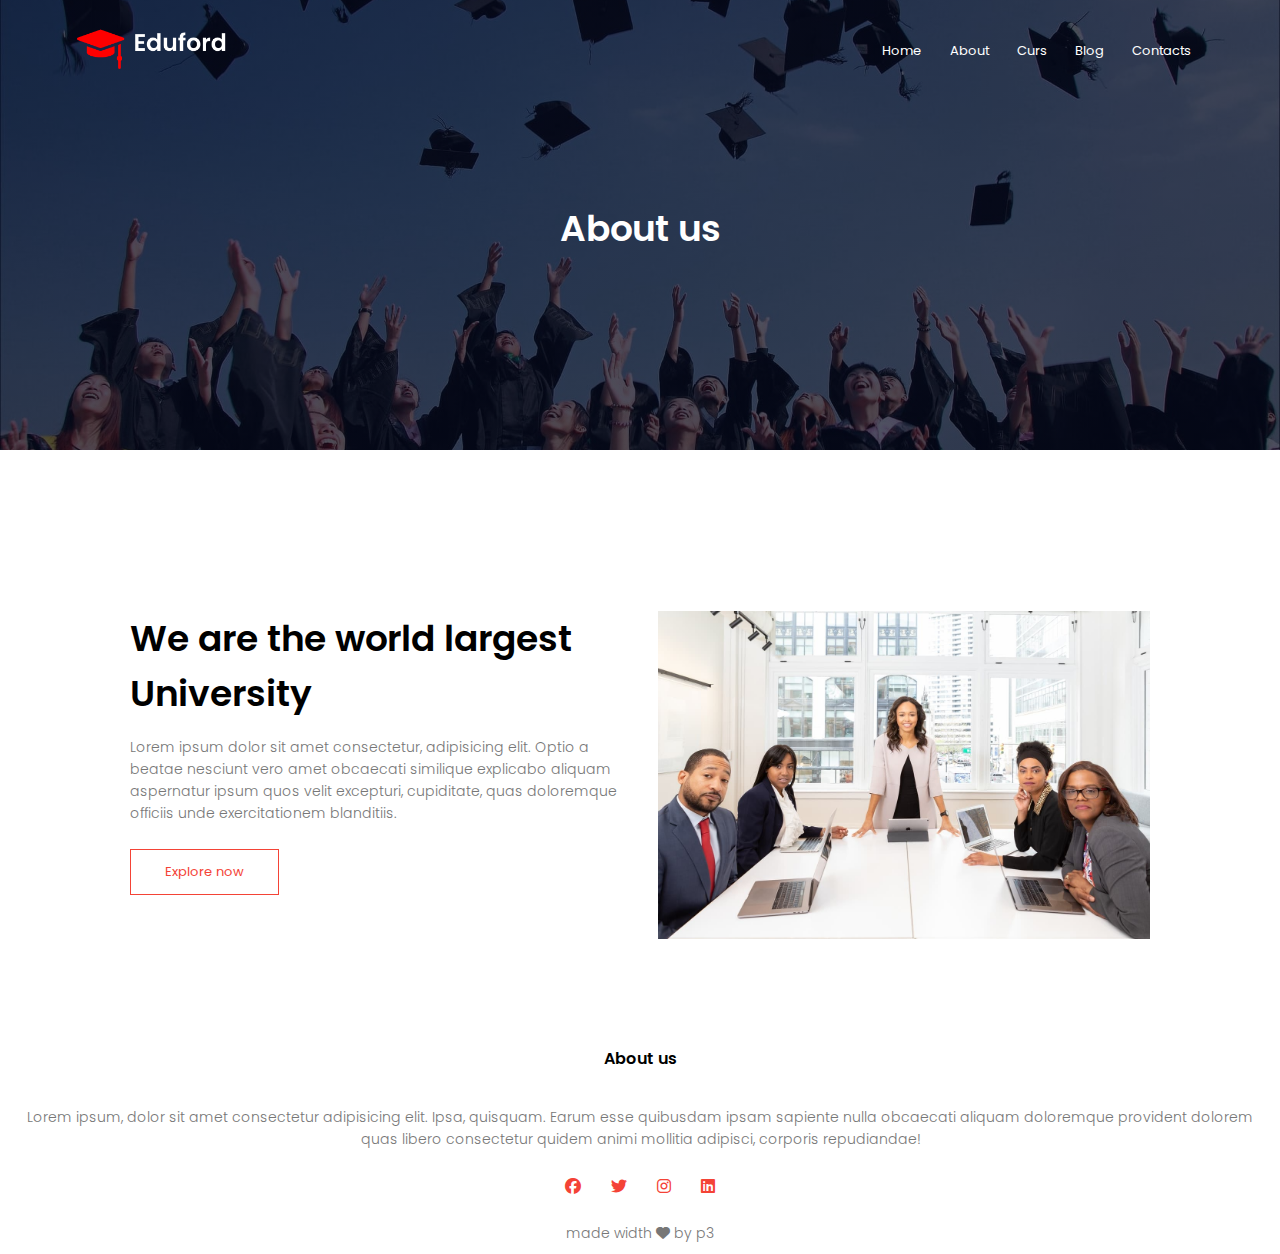
<file: about.html>
<!DOCTYPE html>
<html lang="en">
  <head>
    <meta charset="UTF-8" />
    <meta name="viewport" content="width=device-width, initial-scale=1.0" />

    <!-- google fonts -->
    <link rel="preconnect" href="https://fonts.googleapis.com" />
    <link rel="preconnect" href="https://fonts.gstatic.com" crossorigin />
    <link
      href="https://fonts.googleapis.com/css2?family=Poppins:wght@100;200;300;400;500;600;700;800;900&display=swap"
      rel="stylesheet"
    />

    <!-- style.css -->
    <link rel="stylesheet" href="./style.css" />

    <title>University</title>

    <!-- links for icon GPT -->
    <link
      rel="stylesheet"
      href="https://cdnjs.cloudflare.com/ajax/libs/font-awesome/6.4.0/css/all.min.css"
    />
  </head>
  <body>
    <section class="sub-header">
      <nav>
        <a href="index.html"><img src="./img/logo.png" alt="" /></a>

        <div class="nav-links" id="navLinks">
          <!-- icons and script for menu bar -->
          <i class="fa fa-times" onclick="hideMeny()"></i>
          <ul>
            <li><a href="https://demanding4572.github.io/How-To-Make-Website-Using-HTML-CSS-Full-Responsive-Multi-Page-Website-Design-Step-by-Step/">Home</a></li>
            <li><a href="https://demanding4572.github.io/How-To-Make-Website-Using-HTML-CSS-Full-Responsive-Multi-Page-Website-Design-Step-by-Step/about.html">About</a></li>
            <li><a href="https://demanding4572.github.io/How-To-Make-Website-Using-HTML-CSS-Full-Responsive-Multi-Page-Website-Design-Step-by-Step/cours.html">Curs</a></li>
            <li><a href="https://demanding4572.github.io/How-To-Make-Website-Using-HTML-CSS-Full-Responsive-Multi-Page-Website-Design-Step-by-Step/blog.html">Blog</a></li>
            <li><a href="https://demanding4572.github.io/How-To-Make-Website-Using-HTML-CSS-Full-Responsive-Multi-Page-Website-Design-Step-by-Step/contact.html">Contacts</a></li>
          </ul>
        </div>
        <!-- icon and script for side bar menu -->
        <i class="fa fa-bars" aria-hidden="true" onclick="showMeny()"></i>
      </nav>
      <h1>About us</h1>
    </section>

    <!-- section about us content -->

    <section class="about-us">
      <div class="row">
        <div class="about-col">
          <h1>We are the world largest University</h1>
          <p>
            Lorem ipsum dolor sit amet consectetur, adipisicing elit. Optio a
            beatae nesciunt vero amet obcaecati similique explicabo aliquam
            aspernatur ipsum quos velit excepturi, cupiditate, quas doloremque
            officiis unde exercitationem blanditiis.
          </p>
          <a href="" class="hero-btn red-btn">Explore now</a>
        </div>
        <div class="about-col">
          <img src="./img/about.jpg" alt="">
        </div>
      </div>
    </section>

    <!-- footer -->
    <section class="footer">
      <h4>About us</h4>
      <p>
        Lorem ipsum, dolor sit amet consectetur adipisicing elit. Ipsa,
        quisquam. Earum esse quibusdam ipsam sapiente nulla obcaecati aliquam
        doloremque provident dolorem <br />
        quas libero consectetur quidem animi mollitia adipisci, corporis
        repudiandae!
      </p>
      <div class="icon">
        <!-- Використання іконок соціальних мереж -->
        <i class="fa-brands fa-facebook"></i>
        <i class="fa-brands fa-twitter"></i>
        <i class="fa-brands fa-instagram"></i>
        <i class="fa-brands fa-linkedin"></i>
      </div>
      <p>made width <i class="fa-solid fa-heart"></i> by p3</p>
    </section>

    <!-- JavaScript for navigate menu -->
    <script>
      var navLinks = document.getElementById("navLinks");
      function showMeny() {
        navLinks.style.right = "0";
      }
      function hideMeny() {
        navLinks.style.right = "-200px";
      }
    </script>
    <!-- --- -->
  </body>
</html>
</file>
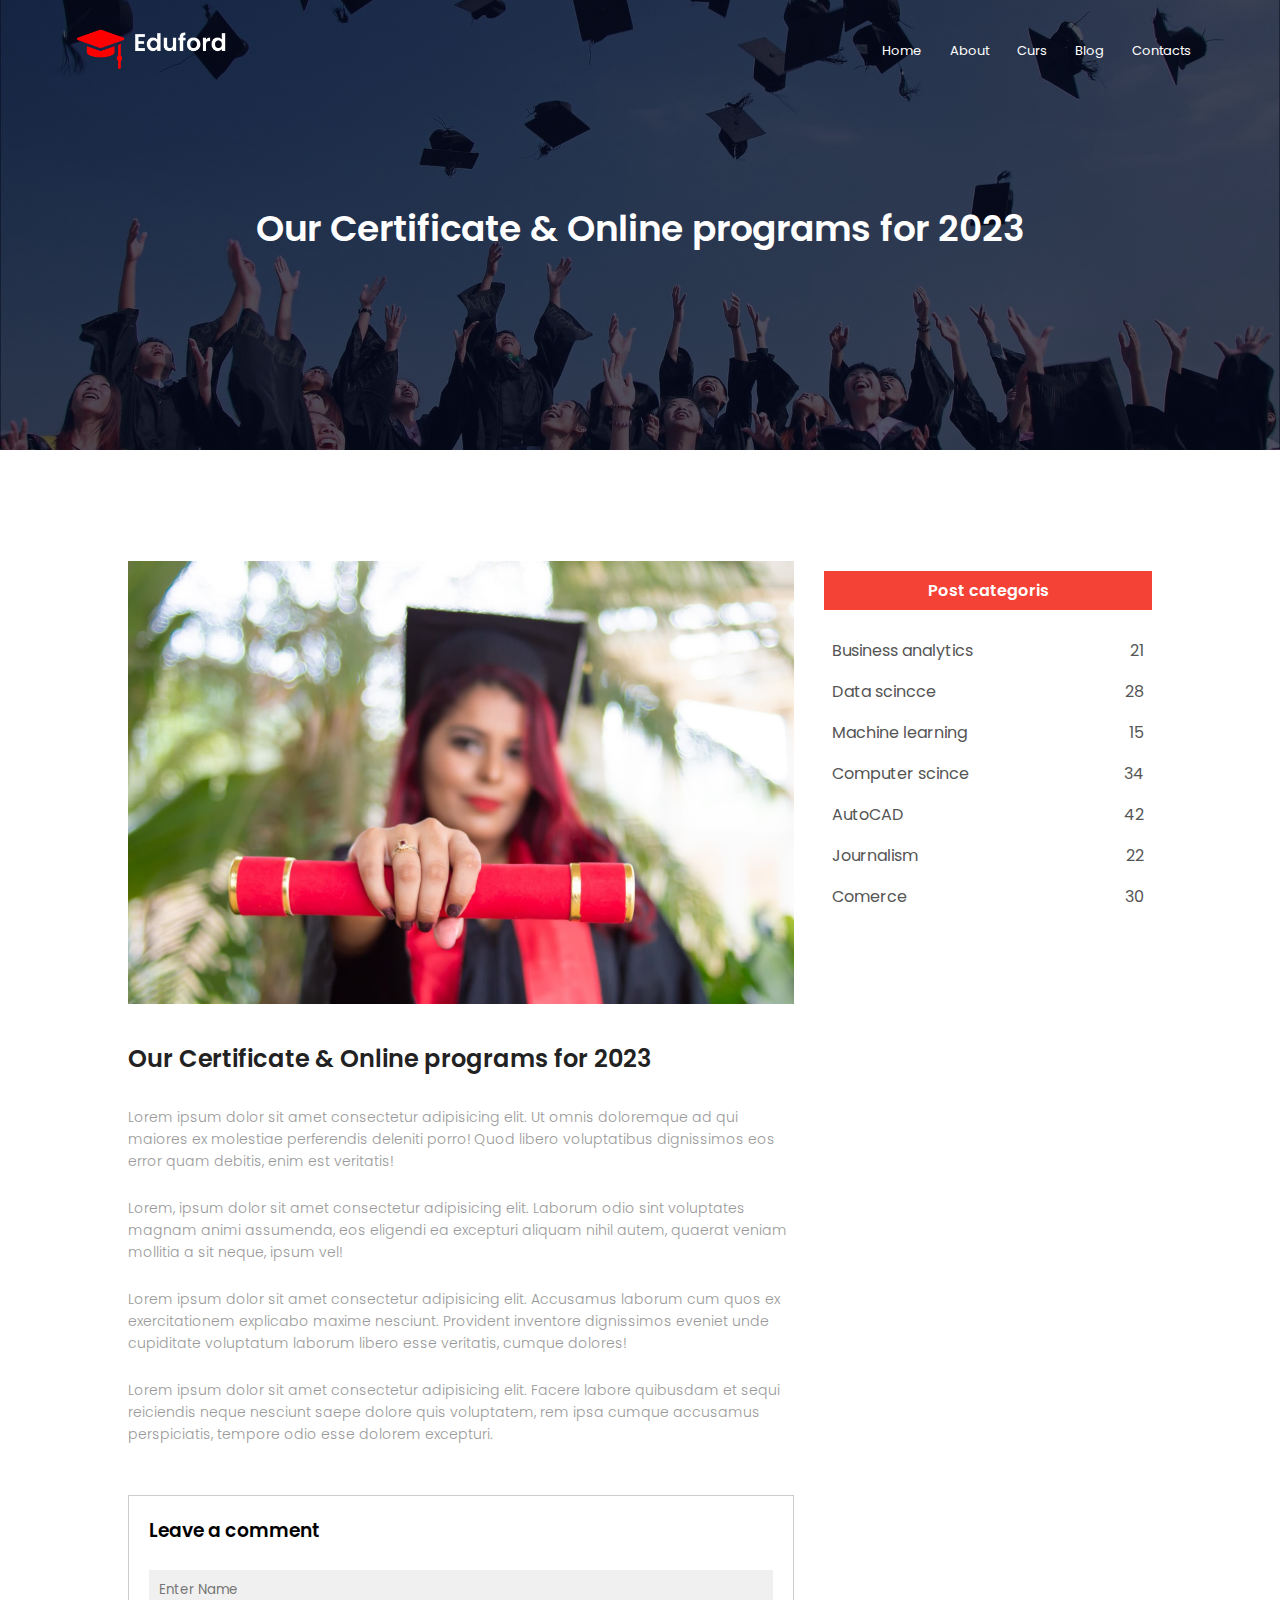
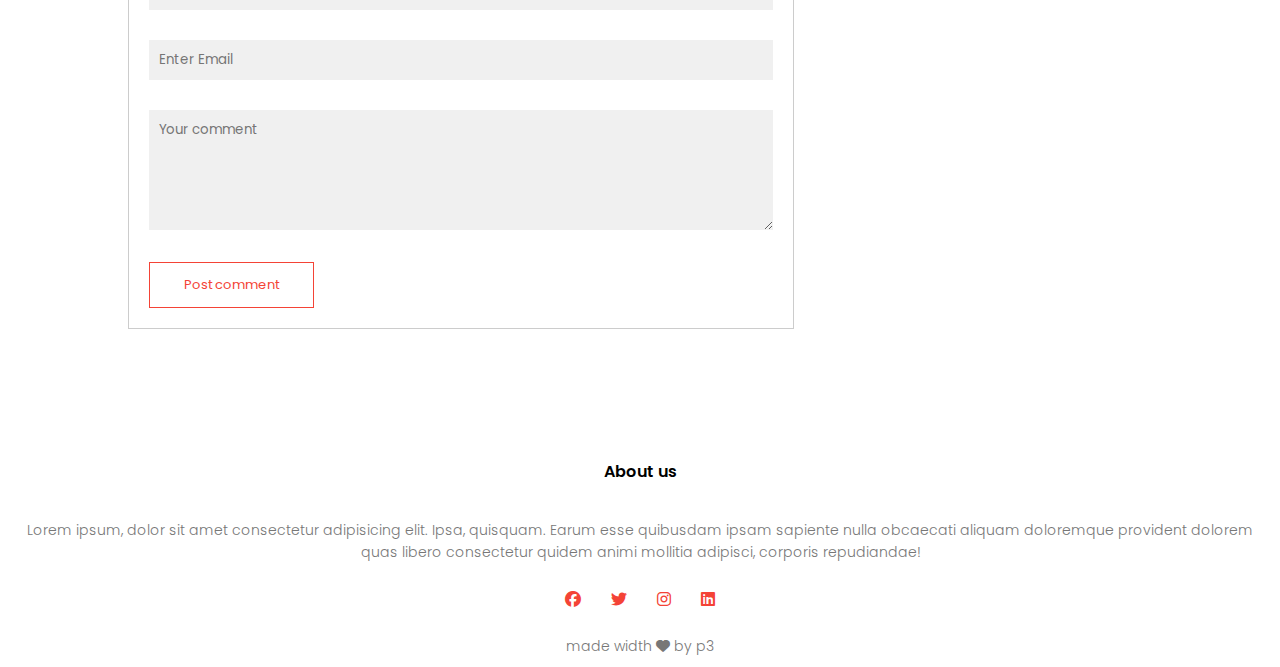
<file: blog.html>
<!DOCTYPE html>
<html lang="en">
  <head>
    <meta charset="UTF-8" />
    <meta name="viewport" content="width=device-width, initial-scale=1.0" />

    <!-- google fonts -->
    <link rel="preconnect" href="https://fonts.googleapis.com" />
    <link rel="preconnect" href="https://fonts.gstatic.com" crossorigin />
    <link
      href="https://fonts.googleapis.com/css2?family=Poppins:wght@100;200;300;400;500;600;700;800;900&display=swap"
      rel="stylesheet"
    />

    <!-- style.css -->
    <link rel="stylesheet" href="./style.css" />

    <title>University</title>

    <!-- links for icon -->
    <link
      rel="stylesheet"
      href="https://cdnjs.cloudflare.com/ajax/libs/font-awesome/6.4.0/css/all.min.css"
    />
  </head>
  <body>
    <section class="sub-header">
      <nav>
        <a href="index.html"><img src="./img/logo.png" alt="" /></a>

        <div class="nav-links" id="navLinks">
          <!-- icons and script for menu bar -->
          <i class="fa fa-times" onclick="hideMeny()"></i>
          <ul>
            <li><a href="https://demanding4572.github.io/How-To-Make-Website-Using-HTML-CSS-Full-Responsive-Multi-Page-Website-Design-Step-by-Step/">Home</a></li>
            <li><a href="https://demanding4572.github.io/How-To-Make-Website-Using-HTML-CSS-Full-Responsive-Multi-Page-Website-Design-Step-by-Step/about.html">About</a></li>
            <li><a href="https://demanding4572.github.io/How-To-Make-Website-Using-HTML-CSS-Full-Responsive-Multi-Page-Website-Design-Step-by-Step/cours.html">Curs</a></li>
            <li><a href="https://demanding4572.github.io/How-To-Make-Website-Using-HTML-CSS-Full-Responsive-Multi-Page-Website-Design-Step-by-Step/blog.html">Blog</a></li>
            <li><a href="https://demanding4572.github.io/How-To-Make-Website-Using-HTML-CSS-Full-Responsive-Multi-Page-Website-Design-Step-by-Step/contact.html">Contacts</a></li>
          </ul>
        </div>
        <!-- icon and script for side bar menu -->
        <i class="fa fa-bars" aria-hidden="true" onclick="showMeny()"></i>
      </nav>
      <h1>Our Certificate & Online programs for 2023</h1>
    </section>

    <!-- section blog page content -->
    <section class="blog-content">
      <div class="row">
        <div class="blog-left">
          <img src="./img/certificate.jpg" alt="">
          <h2>Our Certificate & Online programs for 2023</h2>
          <p>Lorem ipsum dolor sit amet consectetur adipisicing elit. Ut omnis doloremque ad qui maiores ex molestiae perferendis deleniti porro! Quod libero voluptatibus dignissimos eos error quam debitis, enim est veritatis!</p>
          <br>
          <p>Lorem, ipsum dolor sit amet consectetur adipisicing elit. Laborum odio sint voluptates magnam animi assumenda, eos eligendi ea excepturi aliquam nihil autem, quaerat veniam mollitia a sit neque, ipsum vel!</p>
          <br>
          <p>Lorem ipsum dolor sit amet consectetur adipisicing elit. Accusamus laborum cum quos ex exercitationem explicabo maxime nesciunt. Provident inventore dignissimos eveniet unde cupiditate voluptatum laborum libero esse veritatis, cumque dolores!</p>
          <br>
          <p>Lorem ipsum dolor sit amet consectetur adipisicing elit. Facere labore quibusdam et sequi reiciendis neque nesciunt saepe dolore quis voluptatem, rem ipsa cumque accusamus perspiciatis, tempore odio esse dolorem excepturi.</p>

          <div class="comment-box">

            <h3>Leave a comment</h3>

            <!-- comment form -->
            <form class="comment-form">
              <input type="text" placeholder="Enter Name">
              <input type="email" placeholder="Enter Email">
              <textarea rows="5"placeholder="Your comment"></textarea>
              <button type="submit" class="hero-btn red-btn">Post comment</button>
            </form>
          </div>

        </div>
        <div class="blog-right">
          <h3>Post categoris</h3>
          <div>
            <span>Business analytics</span>
            <span>21</span>
          </div>
          <div>
            <span>Data scincce</span>
            <span>28</span>
          </div>
          <div>
            <span>Machine learning</span>
            <span>15</span>
          </div>
          <div>
            <span>Computer scince</span>
            <span>34</span>
          </div>
          <div>
            <span>AutoCAD</span>
            <span>42</span>
          </div>
          <div>
            <span>Journalism</span>
            <span>22</span>
          </div>
          <div>
            <span>Comerce</span>
            <span>30</span>
          </div>
        </div>
      </div>
    </section>
    

    <!-- section footer -->
    <section class="footer">
      <h4>About us</h4>
      <p>
        Lorem ipsum, dolor sit amet consectetur adipisicing elit. Ipsa,
        quisquam. Earum esse quibusdam ipsam sapiente nulla obcaecati aliquam
        doloremque provident dolorem <br />
        quas libero consectetur quidem animi mollitia adipisci, corporis
        repudiandae!
      </p>
      <div class="icon">
        <!-- Використання іконок соціальних мереж -->
        <i class="fa-brands fa-facebook"></i>
        <i class="fa-brands fa-twitter"></i>
        <i class="fa-brands fa-instagram"></i>
        <i class="fa-brands fa-linkedin"></i>
      </div>
      <p>made width <i class="fa-solid fa-heart"></i> by p3</p>
    </section>

    <!-- JavaScript for navigate menu -->
    <script>
      var navLinks = document.getElementById("navLinks");
      function showMeny() {
        navLinks.style.right = "0";
      }
      function hideMeny() {
        navLinks.style.right = "-200px";
      }
    </script>
    <!-- --- -->
  </body>
</html>
</file>
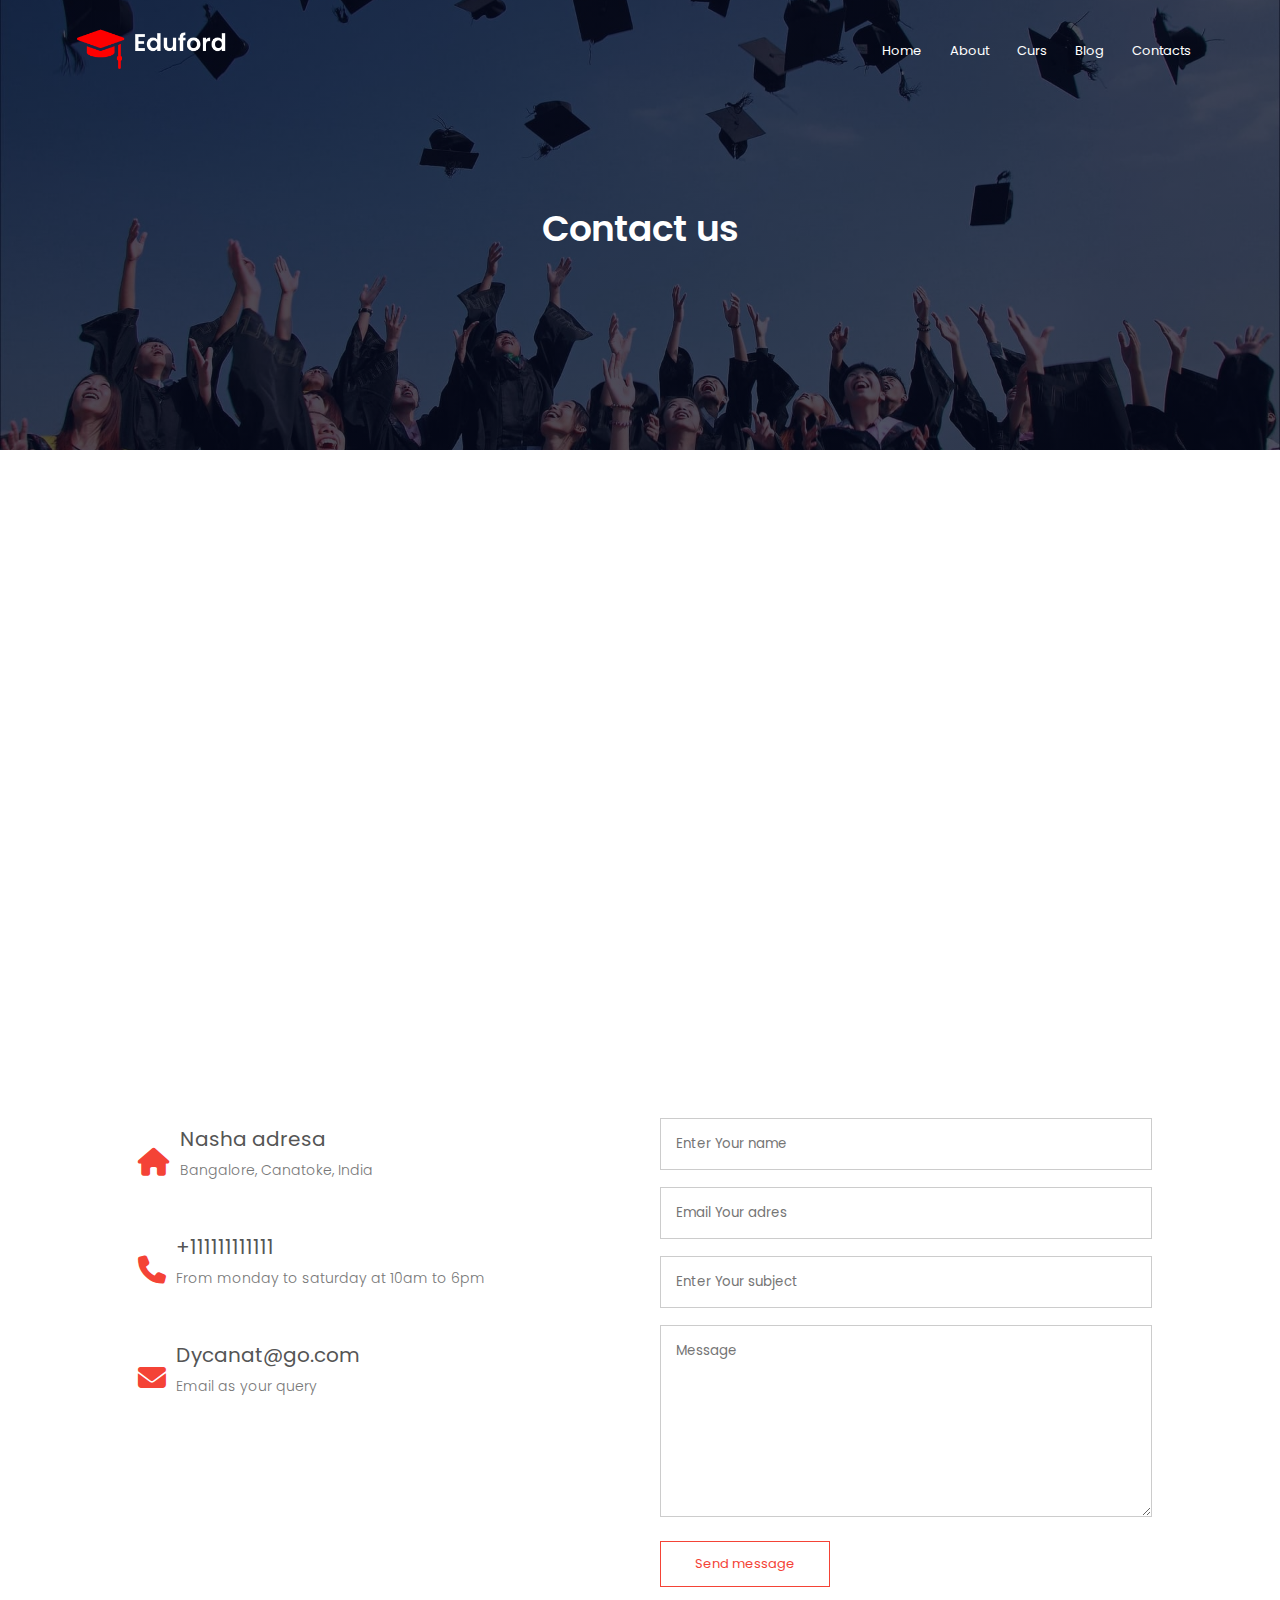
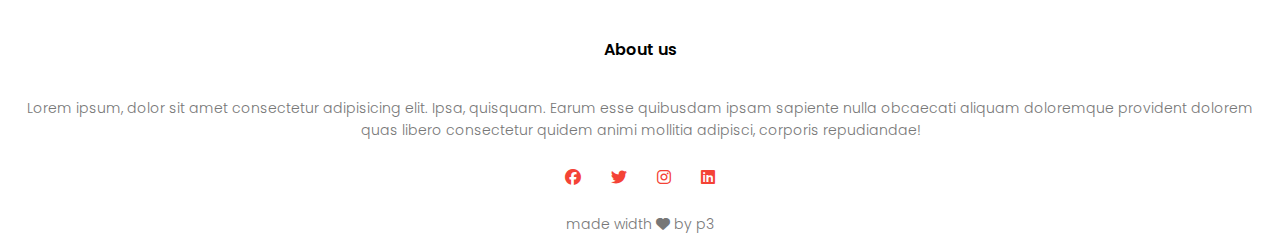
<file: contact.html>
<!DOCTYPE html>
<html lang="en">
  <head>
    <meta charset="UTF-8" />
    <meta name="viewport" content="width=device-width, initial-scale=1.0" />

    <!-- google fonts -->
    <link rel="preconnect" href="https://fonts.googleapis.com" />
    <link rel="preconnect" href="https://fonts.gstatic.com" crossorigin />
    <link
      href="https://fonts.googleapis.com/css2?family=Poppins:wght@100;200;300;400;500;600;700;800;900&display=swap"
      rel="stylesheet"
    />

    <!-- style.css -->
    <link rel="stylesheet" href="./style.css" />

    <title>University</title>

    <!-- links for icon GPT -->
    <link
      rel="stylesheet"
      href="https://cdnjs.cloudflare.com/ajax/libs/font-awesome/6.4.0/css/all.min.css"
    />
  </head>
  <body>
    <section class="sub-header">
      <nav>
        <a href="index.html"><img src="./img/logo.png" alt="" /></a>

        <div class="nav-links" id="navLinks">
          <!-- icons and script for menu bar -->
          <i class="fa fa-times" onclick="hideMeny()"></i>
          <ul>
            <li><a href="https://demanding4572.github.io/How-To-Make-Website-Using-HTML-CSS-Full-Responsive-Multi-Page-Website-Design-Step-by-Step/">Home</a></li>
            <li><a href="https://demanding4572.github.io/How-To-Make-Website-Using-HTML-CSS-Full-Responsive-Multi-Page-Website-Design-Step-by-Step/about.html">About</a></li>
            <li><a href="https://demanding4572.github.io/How-To-Make-Website-Using-HTML-CSS-Full-Responsive-Multi-Page-Website-Design-Step-by-Step/cours.html">Curs</a></li>
            <li><a href="https://demanding4572.github.io/How-To-Make-Website-Using-HTML-CSS-Full-Responsive-Multi-Page-Website-Design-Step-by-Step/blog.html">Blog</a></li>
            <li><a href="https://demanding4572.github.io/How-To-Make-Website-Using-HTML-CSS-Full-Responsive-Multi-Page-Website-Design-Step-by-Step/contact.html">Contacts</a></li>
          </ul>
        </div>
        <!-- icon and script for side bar menu -->
        <i class="fa fa-bars" aria-hidden="true" onclick="showMeny()"></i>
      </nav>
      <h1>Contact us</h1>
    </section>

    <!-- section contact us -->
    <section class="location">
      <iframe
        src="https://www.google.com/maps/embed?pb=!1m18!1m12!1m3!1d10152.421530414966!2d30.515908659899946!3d50.49499639588769!2m3!1f0!2f0!3f0!3m2!1i1024!2i768!4f13.1!3m3!1m2!1s0x40d4d1fbb31da135%3A0x17951423ce8076b9!2sPark%20Natalka!5e0!3m2!1sen!2sua!4v1689953485596!5m2!1sen!2sua"
        width="600"
        height="450"
        style="border: 0"
        allowfullscreen=""
        loading="lazy"
        referrerpolicy="no-referrer-when-downgrade"
      ></iframe>
    </section>

    <section class="contact-us">
      <div class="row">
        <div class="contact-col">
          <div>
            <i class="fa fa-home"></i>
            <span>
              <h5>Nasha adresa</h5>
              <p>Bangalore, Canatoke, India </p>
            </span>
          </div>
          <div>
            <i class="fa fa-phone"></i>
            <span>
              <h5>+111111111111</h5>
              <p>From monday to saturday at 10am to 6pm </p>
            </span>
          </div>
          <div>
            <i class="fa fa-envelope"></i>
            <span>
              <h5>Dycanat@go.com</h5>
              <p>Email as your query</p>
            </span>
          </div>
        </div>
        <div class="contact-col">
          <form action="" class="action">
            <input type="text" placeholder="Enter Your name" required>
            <input type="email" placeholder="Email Your adres" required>
            <input type="text" placeholder="Enter Your subject" required>
            <textarea rows="8" placeholder="Message" required></textarea>
            <button type="submit" class="hero-btn red-btn">Send message</button>

          </form>
        </div>
      </div>
    </section>

    <!-- footer -->
    <section class="footer">
      <h4>About us</h4>
      <p>
        Lorem ipsum, dolor sit amet consectetur adipisicing elit. Ipsa,
        quisquam. Earum esse quibusdam ipsam sapiente nulla obcaecati aliquam
        doloremque provident dolorem <br />
        quas libero consectetur quidem animi mollitia adipisci, corporis
        repudiandae!
      </p>
      <div class="icon">
        <!-- Використання іконок соціальних мереж -->
        <i class="fa-brands fa-facebook"></i>
        <i class="fa-brands fa-twitter"></i>
        <i class="fa-brands fa-instagram"></i>
        <i class="fa-brands fa-linkedin"></i>
      </div>
      <p>made width <i class="fa-solid fa-heart"></i> by p3</p>
    </section>

    <!-- JavaScript for navigate menu -->
    <script>
      var navLinks = document.getElementById("navLinks");
      function showMeny() {
        navLinks.style.right = "0";
      }
      function hideMeny() {
        navLinks.style.right = "-200px";
      }
    </script>
    <!-- --- -->
  </body>
</html>
</file>
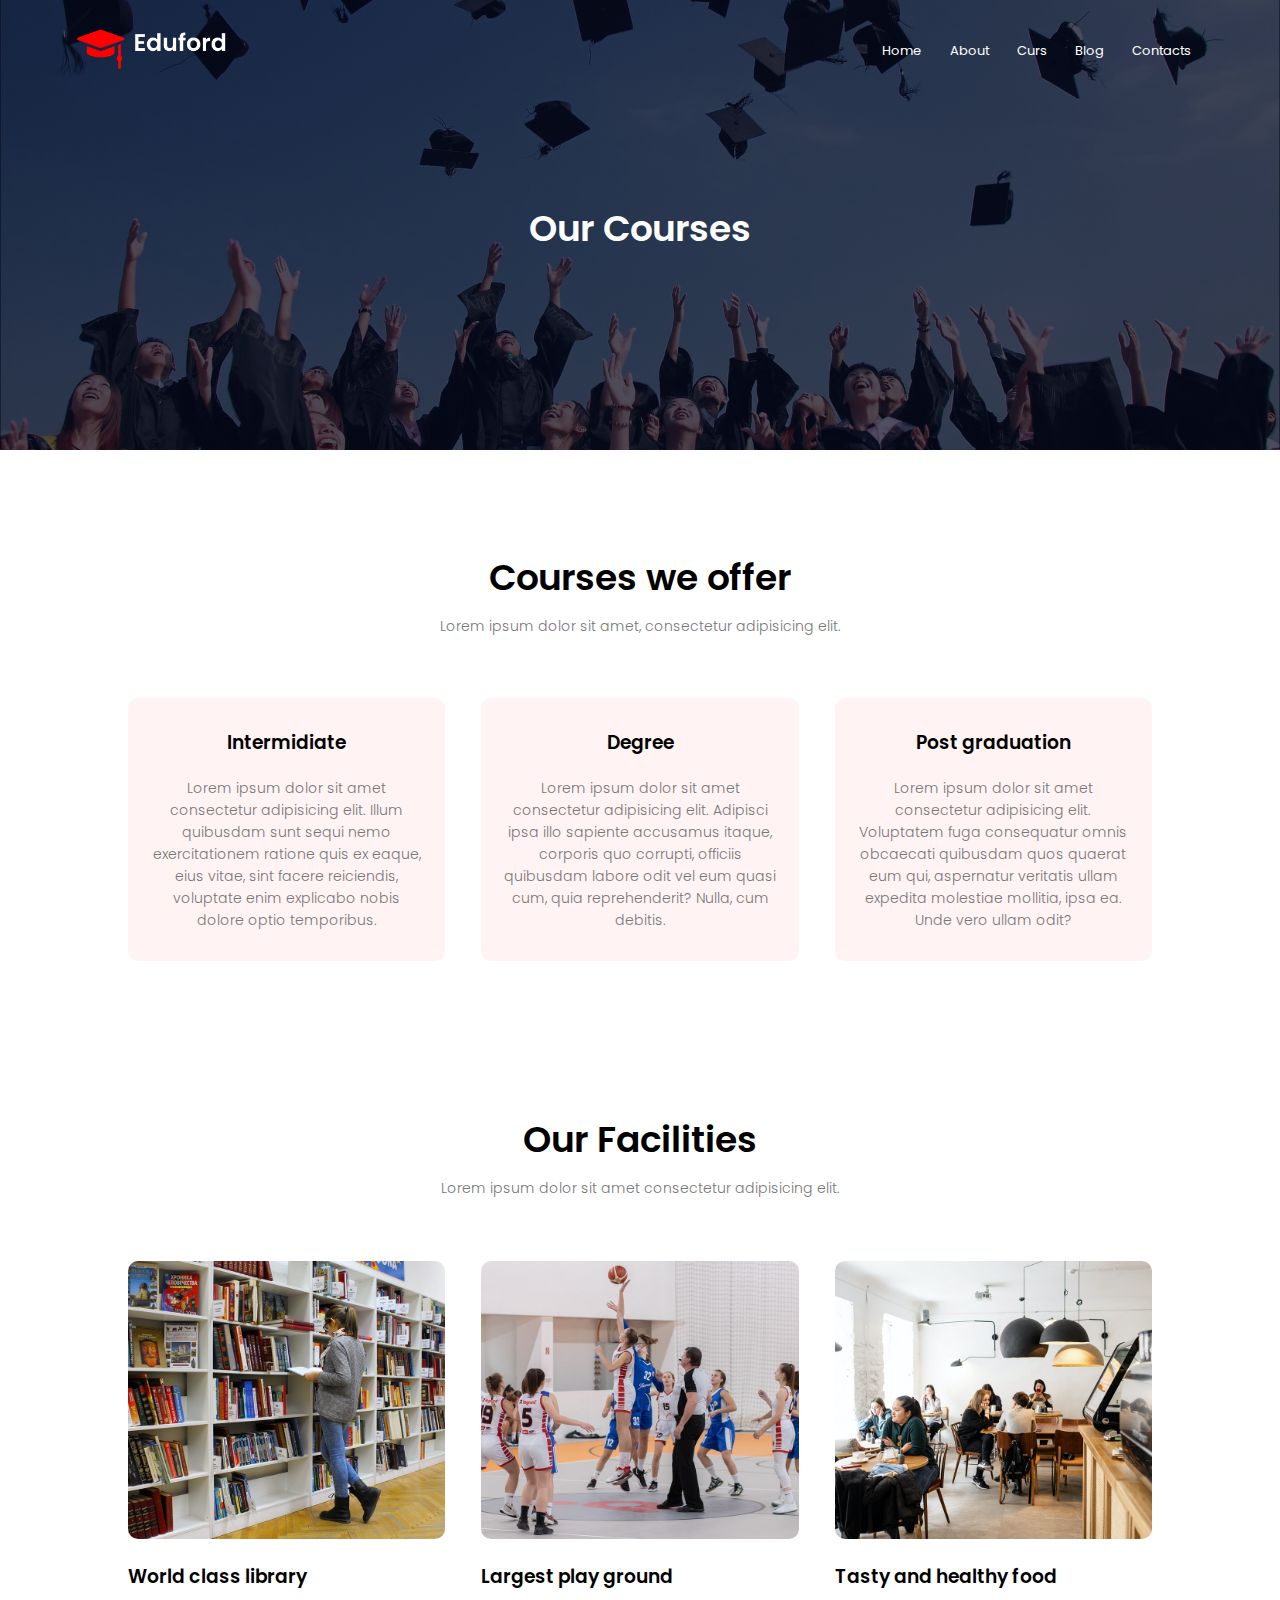
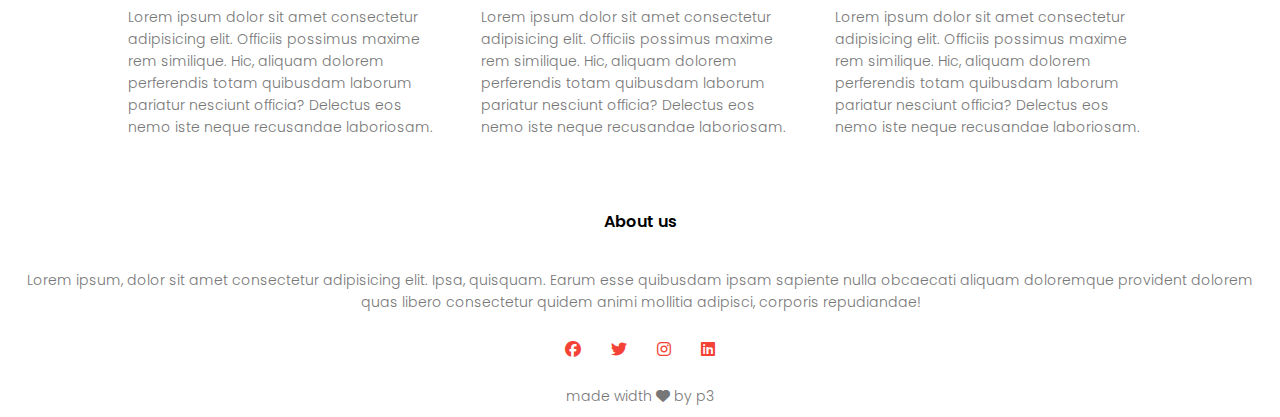
<file: cours.html>
<!DOCTYPE html>
<html lang="en">
  <head>
    <meta charset="UTF-8" />
    <meta name="viewport" content="width=device-width, initial-scale=1.0" />

    <!-- google fonts -->
    <link rel="preconnect" href="https://fonts.googleapis.com" />
    <link rel="preconnect" href="https://fonts.gstatic.com" crossorigin />
    <link
      href="https://fonts.googleapis.com/css2?family=Poppins:wght@100;200;300;400;500;600;700;800;900&display=swap"
      rel="stylesheet"
    />

    <!-- style.css -->
    <link rel="stylesheet" href="./style.css" />

    <title>University</title>

    <!-- links for icon GPT -->
    <link
      rel="stylesheet"
      href="https://cdnjs.cloudflare.com/ajax/libs/font-awesome/6.4.0/css/all.min.css"
    />
  </head>
  <body>
    <section class="sub-header">
      <nav>
        <a href="index.html"><img src="./img/logo.png" alt="" /></a>

        <div class="nav-links" id="navLinks">
          <!-- icons and script for menu bar -->
          <i class="fa fa-times" onclick="hideMeny()"></i>
          <ul>
            <li><a href="https://demanding4572.github.io/How-To-Make-Website-Using-HTML-CSS-Full-Responsive-Multi-Page-Website-Design-Step-by-Step/">Home</a></li>
            <li><a href="https://demanding4572.github.io/How-To-Make-Website-Using-HTML-CSS-Full-Responsive-Multi-Page-Website-Design-Step-by-Step/about.html">About</a></li>
            <li><a href="https://demanding4572.github.io/How-To-Make-Website-Using-HTML-CSS-Full-Responsive-Multi-Page-Website-Design-Step-by-Step/cours.html">Curs</a></li>
            <li><a href="https://demanding4572.github.io/How-To-Make-Website-Using-HTML-CSS-Full-Responsive-Multi-Page-Website-Design-Step-by-Step/blog.html">Blog</a></li>
            <li><a href="https://demanding4572.github.io/How-To-Make-Website-Using-HTML-CSS-Full-Responsive-Multi-Page-Website-Design-Step-by-Step/contact.html">Contacts</a></li>
          </ul>
        </div>
        <!-- icon and script for side bar menu -->
        <i class="fa fa-bars" aria-hidden="true" onclick="showMeny()"></i>
      </nav>
      <h1>Our Courses</h1>
    </section>

    <!-- section Our Courses -->
    <section class="course">
      <h1>Courses we offer</h1>
      <p>Lorem ipsum dolor sit amet, consectetur adipisicing elit.</p>
      <div class="row">
        <div class="course-col">
          <h3>Intermidiate</h3>
          <p>
            Lorem ipsum dolor sit amet consectetur adipisicing elit. Illum
            quibusdam sunt sequi nemo exercitationem ratione quis ex eaque, eius
            vitae, sint facere reiciendis, voluptate enim explicabo nobis dolore
            optio temporibus.
          </p>
        </div>
        <div class="course-col">
          <h3>Degree</h3>
          <p>
            Lorem ipsum dolor sit amet consectetur adipisicing elit. Adipisci
            ipsa illo sapiente accusamus itaque, corporis quo corrupti, officiis
            quibusdam labore odit vel eum quasi cum, quia reprehenderit? Nulla,
            cum debitis.
          </p>
        </div>
        <div class="course-col">
          <h3>Post graduation</h3>
          <p>
            Lorem ipsum dolor sit amet consectetur adipisicing elit. Voluptatem
            fuga consequatur omnis obcaecati quibusdam quos quaerat eum qui,
            aspernatur veritatis ullam expedita molestiae mollitia, ipsa ea.
            Unde vero ullam odit?
          </p>
        </div>
      </div>
    </section>

    <!-- facilities section -->
    <section class="facilities">
      <h1>Our Facilities</h1>
      <p>Lorem ipsum dolor sit amet consectetur adipisicing elit.</p>
      <div class="row">
        <div class="facilities-col">
          <img src="./img/library.png" alt="" />
          <h3>World class library</h3>
          <p>
            Lorem ipsum dolor sit amet consectetur adipisicing elit. Officiis
            possimus maxime rem similique. Hic, aliquam dolorem perferendis
            totam quibusdam laborum pariatur nesciunt officia? Delectus eos nemo
            iste neque recusandae laboriosam.
          </p>
        </div>
        <div class="facilities-col">
          <img src="./img/basketball.png" alt="" />
          <h3>Largest play ground</h3>
          <p>
            Lorem ipsum dolor sit amet consectetur adipisicing elit. Officiis
            possimus maxime rem similique. Hic, aliquam dolorem perferendis
            totam quibusdam laborum pariatur nesciunt officia? Delectus eos nemo
            iste neque recusandae laboriosam.
          </p>
        </div>
        <div class="facilities-col">
          <img src="./img/cafeteria.png" alt="" />
          <h3>Tasty and healthy food</h3>
          <p>
            Lorem ipsum dolor sit amet consectetur adipisicing elit. Officiis
            possimus maxime rem similique. Hic, aliquam dolorem perferendis
            totam quibusdam laborum pariatur nesciunt officia? Delectus eos nemo
            iste neque recusandae laboriosam.
          </p>
        </div>
      </div>
    </section>

    <!-- footer -->
    <section class="footer">
      <h4>About us</h4>
      <p>
        Lorem ipsum, dolor sit amet consectetur adipisicing elit. Ipsa,
        quisquam. Earum esse quibusdam ipsam sapiente nulla obcaecati aliquam
        doloremque provident dolorem <br />
        quas libero consectetur quidem animi mollitia adipisci, corporis
        repudiandae!
      </p>
      <div class="icon">
        <!-- Використання іконок соціальних мереж -->
        <i class="fa-brands fa-facebook"></i>
        <i class="fa-brands fa-twitter"></i>
        <i class="fa-brands fa-instagram"></i>
        <i class="fa-brands fa-linkedin"></i>
      </div>
      <p>made width <i class="fa-solid fa-heart"></i> by p3</p>
    </section>

    <!-- JavaScript for navigate menu -->
    <script>
      var navLinks = document.getElementById("navLinks");
      function showMeny() {
        navLinks.style.right = "0";
      }
      function hideMeny() {
        navLinks.style.right = "-200px";
      }
    </script>
    <!-- --- -->
  </body>
</html>
</file>
<file: style.css>
* {
  margin: 0;
  padding: 0;
  font-family: "Poppins", sans-serif;
}

.header {
  min-height: 100vh;
  width: 100%;
  background-image: linear-gradient(rgb(4, 9, 30, 0.7), rgba(4, 9, 30, 0.7)),
    url(img/banner.png);
  background-position: center;
  background-size: cover;
  position: relative;
}

nav {
  display: flex;
  padding: 2% 6%;
  justify-content: space-between;
  align-items: center;
}

nav img {
  width: 150px;
}

.nav-links {
  flex: 1;
  text-align: right;
}

/* navigation for menu */
.nav-links ul li {
  list-style: none;
  display: inline-block;
  padding: 8px 12px;
  position: relative;
}
/* --- */

.nav-links ul li a {
  color: #fff;
  text-decoration: none;
  font-size: 13px;
}

.nav-links ul li::after {
  content: "";
  width: 0%;
  height: 2px;
  background: #f44334;
  display: block;
  margin: auto;
  transition: 0.5s;
}

.nav-links ul li:hover::after {
  width: 100%;
}

.text-box {
  width: 90%;
  color: #fff;
  position: absolute;
  top: 50%;
  left: 50%;
  transform: translate(-50%, -50%);
  text-align: center;
}

.text-box h1 {
  font-size: 62px;
}

.text-box p {
  margin: 10px 0 40px;
  font-size: 14px;
  color: #fff;
}

.hero-btn {
  display: inline-block;
  text-decoration: none;
  color: #fff;
  border: 1px solid #fff;
  padding: 12px 34px;
  font-size: 13px;
  background: transparent;
  position: relative;
  cursor: pointer;
}

.hero-btn:hover {
  border: 1px solid #f44334;
  background: #f44334;
  transition: 1s;
}

/* heaid icon for lorge scrins */
nav .fa {
  display: none;
}
/* --- */

/* for small display */
@media (max-width: 700px) {
  .text-box h1 {
    font-size: 20px;
  }
  .nav-links ul li {
    display: block;
  }
  .nav-links {
    position: fixed;
    background: #f44336;
    height: 100vh;
    width: 200px;
    top: 0;
    right: -200px;
    text-align: left;
    z-index: 2;
    transition: 1s;
  }

  /* show icon for small scrins */
  nav .fa {
    display: block;
    color: #fff;
    margin: 10px;
    font-size: 22px;
    cursor: pointer;
  }
  /* --- */
  .nav-links ul {
    padding: 30px;
  }
}

/* course section */
.course {
  width: 80%;
  margin: auto;
  text-align: center;
  padding-top: 100px;
}

h1 {
  font-size: 36px;
  font-weight: 600;
}

p {
  color: #777;
  font-size: 14px;
  font-weight: 300;
  line-height: 22px;
  padding: 10px;
}

/* to place div in three colon */
.row {
  margin-top: 5%;
  display: flex;
  justify-content: space-between;
}
/*  */

.course-col {
  flex-basis: 31%;
  background: #fff3f3;
  border-radius: 10px;
  margin-bottom: 5%;
  padding: 20px 12px;
  box-sizing: border-box;
  transition: 0.5s;
}

h3 {
  text-align: center;
  font-weight: 600;
  margin: 10px 0;
}

/* hover efect for course colons */
.course-col:hover {
  box-shadow: 0 0 20px 0px rgba(0, 0, 0, 0.2);
}

/* fix course colons for small screens */
@media (max-width: 700px) {
  .row {
    flex-direction: column;
  }
}

/* campus section */
.campus {
  width: 80%;
  margin: auto;
  text-align: center;
  padding-top: 50px;
}

/* campus img section */
.campus-col {
  flex-basis: 32%;
  border-radius: 10px;
  margin-bottom: 30px;
  position: relative;
  overflow: hidden;
}

.campus-col img {
  width: 100%;
  display: block;
}

.layer {
  background: transparent;
  height: 100%;
  width: 100%;
  position: absolute;
  top: 0;
  left: 0;
  transition: 0.5s;
}

.layer:hover {
  background: rgba(256, 0, 0, 0.7);
}

/* compus name */
.layer h3 {
  width: 100%;
  font-weight: 500;
  color: #fff;
  font-size: 26px;
  bottom: 0;
  left: 50%;
  transform: translateX(-50%);
  position: absolute;
  opacity: 0;
  transition: 0.5s;
}

.layer:hover h3 {
  bottom: 49%;
  opacity: 1;
}

/* facilitis */
.facilities {
  width: 80%;
  margin: auto;
  text-align: center;
  padding-top: 100px;
}

/* facilities image section */
.facilities-col {
  flex-basis: 31%;
  border-radius: 10px;
  margin-bottom: 5%;
  text-align: left;
}

.facilities-col img {
  width: 100%;
  border-radius: 10px;
}

.facilities-col p {
  padding: 0;
}

.facilities-col h3 {
  margin-top: 16px;
  margin-bottom: 15px;
  text-align: left;
}

/* testimonials section */
.testimonials {
  width: 80%;
  margin: auto;
  padding-top: 100px;
  text-align: center;
}

.testimonial-col {
  flex-basis: 44%;
  border-radius: 10px;
  margin-bottom: 5%;
  text-align: left;
  background: #fff3f3;
  padding: 25px;
  cursor: pointer;
  display: flex;
}

.testimonial-col img {
  height: 40px;
  margin-left: 5px;
  margin-right: 30px;
  border-radius: 50%;
}

.testimonial-col p {
  padding: 0;
}

.testimonial-col h3 {
  margin-top: 15px;
  text-align: left;
}

.testimonial-col .fa {
  color: #f44336;
}

/* testemonial section flex for small scrin */
@media (max-width: 700px) {
  .testimonial-col img {
    margin-left: 0px;
    margin-right: 15px;
  }
}

/* section call to action */
.cta {
  margin: 100px auto;
  width: 80%;
  background-image: linear-gradient(rgba(0, 0, 0, 0.7), rgba(0, 0, 0, 0.7)),
    url(./img/banner2.jpg);
  background-position: center;
  background-size: cover;
  border-radius: 10px;
  text-align: center;
  padding: 100px 0;
}

.cta h1 {
  color: #fff;
  margin-bottom: 40px;
  padding: 0;
}

/* fix text for small scrin */
@media (max-width: 700px) {
  .cta h1 {
    font-size: 24px;
  }
}

/* section footer */
.footer {
  width: 100%;
  text-align: center;
}

.footer h4 {
  margin-top: 20px;
  margin-bottom: 25px;
  font-weight: 600;
}

.icon .fa-brands {
  color: #f44336;
  margin: 0 13px;
  cursor: pointer;
  padding: 18px 0;
}


/* ======== section About us page */

.sub-header {
  height: 50vh;
  width: 100%;
  background-image: linear-gradient(rgba(4,9,30,0.7), rgba(4,9,30,0.7)), url(./img/background.jpg); 
  background-position: center;
  background-size: cover;
  text-align: center;
  color: #fff;
} 

.sub-header h1 {
  margin-top: 100px;
}

.about-us {
  width: 80%;
  margin: auto;
  padding-top: 80px;
  padding-bottom: 50px;
}
  
.about-col {
  flex-basis: 48%;
  padding: 30px 2px;
}

.about-col img {
  width: 100%;
}

.about-col h1 {
  padding-top: 0;
}

.about-col p {
  padding: 15px 0 25px;
}

/*  add red colour to hero-btn */
.red-btn {
  border: 1px solid #f44336;
  background: transparent;
  color: #f44336;
}

.red-btn:hover {
  color: #fff;
}


/* section blog content */
.blog-content {
  width: 80%;
  margin: auto;
  padding: 60px 0;
}

.blog-left {
  flex-basis: 65%;
}

.blog-left img {
  width: 100%;
}

.blog-left h2 {
  color: #222;
  font-weight: 600;
  margin: 30px 0;
}

.blog-left p {
  color: #999;
  padding: 0;
}

.blog-right {
  flex-basis: 32%;
}

.blog-right h3 {
  background: #f44336;
  color: #fff;
  padding: 7px 0;
  font-size: 16px;
  margin-bottom: 20px;
}

.blog-right div {
  display: flex;
  align-items: center;
  justify-content: space-between;
  color: #555;
  padding: 8px;
  box-sizing: border-box;
}

.comment-box {
  border: 1px solid #ccc;
  margin: 50px 0;
  padding: 10px 20px;
}

.comment-box h3 {
  text-align: left;
}

.comment-form input, .comment-form textarea {
  width: 100%;
  padding: 10px;
  margin: 15px 0;
  box-sizing: border-box;
  border: none;
  outline: none;
  background: #f0f0f0;
}

.comment-form button {
  margin: 10px 0;
}

@media (max-widh:700px) {
  .sub-header {
    font-size: 24px;
  }
  
}

/* section contact us */

.location {
  width: 80%;
  margin: auto;
  padding: 80px 0;
}

.location iframe {
  width: 100%;
}

.contact-us {
  width: 80%;
  margin: auto;
}

.contact-col{
  flex-basis: 48%;
  margin-bottom: 30px;
}

.contact-col div {
  display: flex;
  align-items: center;
  margin-bottom: 40px;
}

.contact-col div .fa {
  font-size: 28px;
  color: #f44336;
  margin: 10px;
  margin-top: 30px;
}

.contact-col div p{
  padding: 0;
}

.contact-col div h5 {
  font-size: 20px;
  margin-bottom: 5px;
  color: #555;
  font-weight: 400;
}

.contact-col input, .contact-col textarea {
  width: 100%;
  padding: 15px;
  margin-bottom: 17px;
  outline: none;
  border: 1px solid #ccc;
  box-sizing: border-box;
}
</file>
